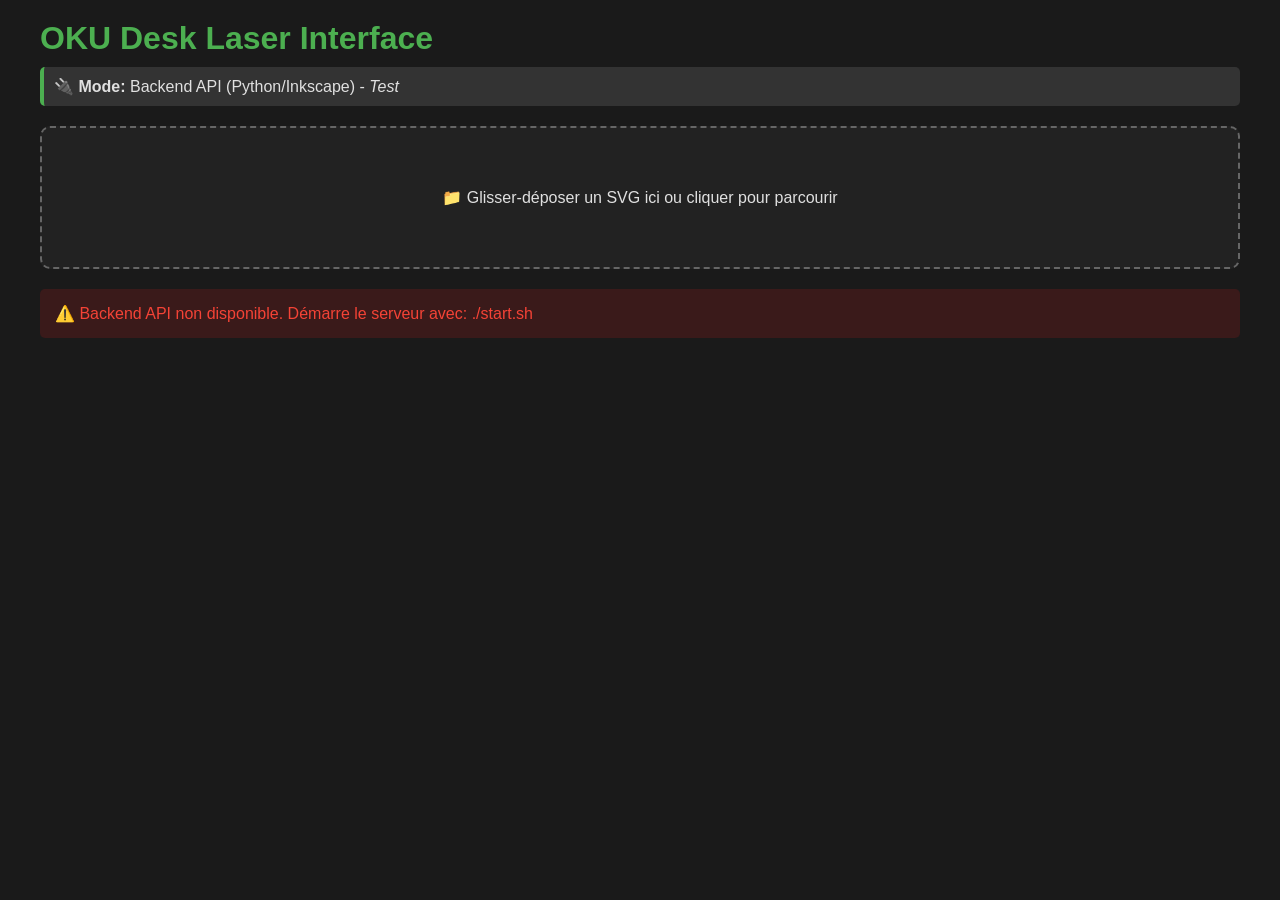
<file: backend-api-test/frontend/index.html>
<!DOCTYPE html>
<html lang="fr">
<head>
    <meta charset="UTF-8">
    <meta name="viewport" content="width=device-width, initial-scale=1.0">
    <title>OKU Desk - Backend API Test</title>
    <style>
        * { margin: 0; padding: 0; box-sizing: border-box; }
        body {
            font-family: -apple-system, BlinkMacSystemFont, 'Segoe UI', sans-serif;
            background: #1a1a1a;
            color: #e0e0e0;
            padding: 20px;
        }
        .container { max-width: 1200px; margin: 0 auto; }
        h1 { margin-bottom: 10px; color: #4CAF50; }
        .mode-indicator {
            background: #333;
            padding: 10px;
            border-radius: 5px;
            margin-bottom: 20px;
            border-left: 4px solid #4CAF50;
        }
        .upload-area {
            border: 2px dashed #666;
            border-radius: 10px;
            padding: 60px;
            text-align: center;
            cursor: pointer;
            transition: all 0.3s;
            background: #222;
        }
        .upload-area:hover { border-color: #4CAF50; background: #2a2a2a; }
        .upload-area.dragover { border-color: #4CAF50; background: #1a3a1a; }
        .controls {
            background: #222;
            padding: 20px;
            border-radius: 10px;
            margin-top: 20px;
        }
        .controls label {
            display: block;
            margin-bottom: 15px;
        }
        .controls input {
            width: 100px;
            padding: 5px;
            margin-left: 10px;
            background: #333;
            color: #e0e0e0;
            border: 1px solid #555;
            border-radius: 3px;
        }
        button {
            background: #4CAF50;
            color: white;
            border: none;
            padding: 12px 24px;
            border-radius: 5px;
            cursor: pointer;
            font-size: 16px;
            margin-top: 10px;
        }
        button:hover { background: #45a049; }
        button:disabled { background: #666; cursor: not-allowed; }
        #status {
            margin-top: 20px;
            padding: 15px;
            border-radius: 5px;
            background: #222;
        }
        #status.success { background: #1a3a1a; color: #4CAF50; }
        #status.error { background: #3a1a1a; color: #f44336; }
        #status.info { background: #1a1a3a; color: #2196F3; }
        #svgPreview {
            max-width: 100%;
            background: white;
            padding: 20px;
            border-radius: 5px;
            margin: 20px 0;
        }
        #svgPreview svg {
            max-width: 100%;
            height: auto;
        }
    </style>
</head>
<body>
    <div class="container">
        <h1>OKU Desk Laser Interface</h1>
        <div class="mode-indicator">
            🔌 <strong>Mode:</strong> Backend API (Python/Inkscape) - <em>Test</em>
        </div>
        
        <div class="upload-area" id="uploadArea">
            <p>📁 Glisser-déposer un SVG ici ou cliquer pour parcourir</p>
            <input type="file" id="fileInput" accept=".svg" style="display: none;">
        </div>
        
        <div id="preview" style="display: none;">
            <h2>Prévisualisation</h2>
            <div id="svgPreview"></div>
            
            <div class="controls">
                <label>
                    Vitesse (mm/min): 
                    <input type="number" id="speed" value="600" min="10" max="6000">
                </label>
                <label>
                    Puissance (%): 
                    <input type="number" id="power" value="80" min="1" max="100">
                </label>
                <label>
                    Passes: 
                    <input type="number" id="passes" value="1" min="1" max="10">
                </label>
                <label>
                    Origine (0,0):
                    <select id="origin" style="margin-left:10px; padding:5px; background:#333; color:#e0e0e0; border:1px solid #555; border-radius:3px;">
                        <option value="bottom-left" selected>Bas-gauche</option>
                        <option value="bottom-right">Bas-droite</option>
                        <option value="top-left">Haut-gauche</option>
                        <option value="top-right">Haut-droite</option>
                        <option value="center">Centre</option>
                    </select>
                </label>
                <button id="generateBtn">🚀 Générer G-code</button>
            </div>
        </div>
        
        <div id="status"></div>
    </div>

    <script>
        // Port par défaut (changé à 5001 pour éviter conflit avec AirPlay sur macOS)
        // Le frontend détectera automatiquement le port utilisé par le backend
        let API_URL = 'http://localhost:5001';
        
        const uploadArea = document.getElementById('uploadArea');
        const fileInput = document.getElementById('fileInput');
        const preview = document.getElementById('preview');
        const svgPreview = document.getElementById('svgPreview');
        const generateBtn = document.getElementById('generateBtn');
        const status = document.getElementById('status');
        
        let currentSVG = null;
        
        // Upload handling
        uploadArea.addEventListener('click', () => fileInput.click());
        
        uploadArea.addEventListener('dragover', (e) => {
            e.preventDefault();
            uploadArea.classList.add('dragover');
        });
        
        uploadArea.addEventListener('dragleave', () => {
            uploadArea.classList.remove('dragover');
        });
        
        uploadArea.addEventListener('drop', (e) => {
            e.preventDefault();
            uploadArea.classList.remove('dragover');
            const file = e.dataTransfer.files[0] || fileInput.files[0];
            if (file && file.name.endsWith('.svg')) {
                loadSVG(file);
            } else {
                showStatus('❌ Veuillez sélectionner un fichier SVG', 'error');
            }
        });
        
        fileInput.addEventListener('change', (e) => {
            if (e.target.files[0]) {
                loadSVG(e.target.files[0]);
            }
        });
        
        async function loadSVG(file) {
            const reader = new FileReader();
            reader.onload = (e) => {
                currentSVG = e.target.result;
                svgPreview.innerHTML = currentSVG;
                preview.style.display = 'block';
                showStatus('✅ SVG chargé', 'success');
            };
            reader.readAsText(file);
        }
        
        generateBtn.addEventListener('click', async () => {
            if (!currentSVG) {
                showStatus('❌ Aucun SVG chargé', 'error');
                return;
            }
            
            showStatus('⏳ Génération en cours...', 'info');
            generateBtn.disabled = true;
            
            try {
                // Validate SVG first
                const validateResponse = await fetch(`${API_URL}/api/validate-svg`, {
                    method: 'POST',
                    headers: { 'Content-Type': 'application/json' },
                    body: JSON.stringify({ svg_content: currentSVG })
                });
                
                const validateData = await validateResponse.json();
                if (!validateData.valid) {
                    showStatus(`❌ SVG invalide: ${validateData.error}`, 'error');
                    generateBtn.disabled = false;
                    return;
                }
                
                // Generate G-code
                const response = await fetch(`${API_URL}/api/generate-vector`, {
                    method: 'POST',
                    headers: { 'Content-Type': 'application/json' },
                    body: JSON.stringify({
                        svg_content: currentSVG,
                        speed: parseInt(document.getElementById('speed').value),
                        power: parseFloat(document.getElementById('power').value),
                        passes: parseInt(document.getElementById('passes').value),
                        origin: document.getElementById('origin').value
                    })
                });
                
                const data = await response.json();
                
                if (response.ok && data.success && data.gcode) {
                    // Download G-code file
                    const blob = new Blob([data.gcode], { type: 'text/plain' });
                    const url = URL.createObjectURL(blob);
                    const a = document.createElement('a');
                    a.href = url;
                    a.download = data.filename || 'output.gco';
                    a.click();
                    URL.revokeObjectURL(url);
                    
                    showStatus(`✅ G-code généré (${data.size} bytes) et téléchargé !`, 'success');
                } else {
                    // Gérer les erreurs spécifiques
                    let errorMsg = data.error || data.details || 'Unknown error';
                    
                    if (response.status === 501 || data.status === 'coming_soon') {
                        // Feature not implemented yet
                        errorMsg = '🚧 Génération G-code pas encore implémentée\n\n';
                        errorMsg += 'Cette fonctionnalité nécessite d\'adapter les scripts Python Inkscape.\n';
                        errorMsg += 'Pour l\'instant, utilise l\'interface web pure (oku-laser-interface/index.html)';
                        showStatus(errorMsg, 'info');
                    } else {
                        showStatus(`❌ Erreur: ${errorMsg}`, 'error');
                    }
                    
                    if (data.note) {
                        console.log('Note:', data.note);
                    }
                    if (data.traceback) {
                        console.error('Traceback:', data.traceback);
                    }
                }
            } catch (error) {
                showStatus(`❌ Erreur de connexion: ${error.message}`, 'error');
                console.error(error);
            } finally {
                generateBtn.disabled = false;
            }
        });
        
        function showStatus(message, type = 'info') {
            status.textContent = message;
            status.className = type;
        }
        
        // Check API health on load (essayer plusieurs ports)
        async function checkHealth() {
            // Vérifier si on est en file:// (problème CORS)
            if (window.location.protocol === 'file:') {
                showStatus('⚠️ Fichier ouvert en file:// - Utilise http://localhost:5001/app ou un serveur HTTP', 'error');
                console.error('CORS Error: Le fichier est ouvert en file://. Utilisez:');
                console.error('  1. http://localhost:5001/app (servi par Flask)');
                console.error('  2. python -m http.server 8080 puis http://localhost:8080/frontend/index.html');
                return;
            }
            
            const ports = [5001, 5002, 5003, 5004, 5005, 5000]; // 5001 par défaut, puis autres
            
            for (const port of ports) {
                try {
                    const testUrl = `http://localhost:${port}/api/health`;
                    const response = await fetch(testUrl, {
                        method: 'GET',
                        mode: 'cors',
                        cache: 'no-cache'
                    });
                    
                    if (!response.ok) continue;
                    
                    const data = await response.json();
                    if (data.status === 'ok') {
                        // Mettre à jour l'URL de l'API si port différent
                        API_URL = `http://localhost:${port}`;
                        if (port !== 5001) {
                            showStatus(`✅ Backend API connecté sur port ${port} (v${data.version})`, 'success');
                        } else {
                            showStatus(`✅ Backend API connecté (v${data.version})`, 'success');
                        }
                        return;
                    }
                } catch (error) {
                    // Erreur réseau - essayer le port suivant
                    console.debug(`Port ${port} non disponible:`, error.message);
                    continue;
                }
            }
            
            showStatus('⚠️ Backend API non disponible. Démarre le serveur avec: ./start.sh', 'error');
            console.error('Aucun backend trouvé sur les ports 5001-5005');
            console.error('Vérifie que le backend est démarré: cd backend-api-test && ./start.sh');
        }
        
        checkHealth();
    </script>
</body>
</html>
</file>
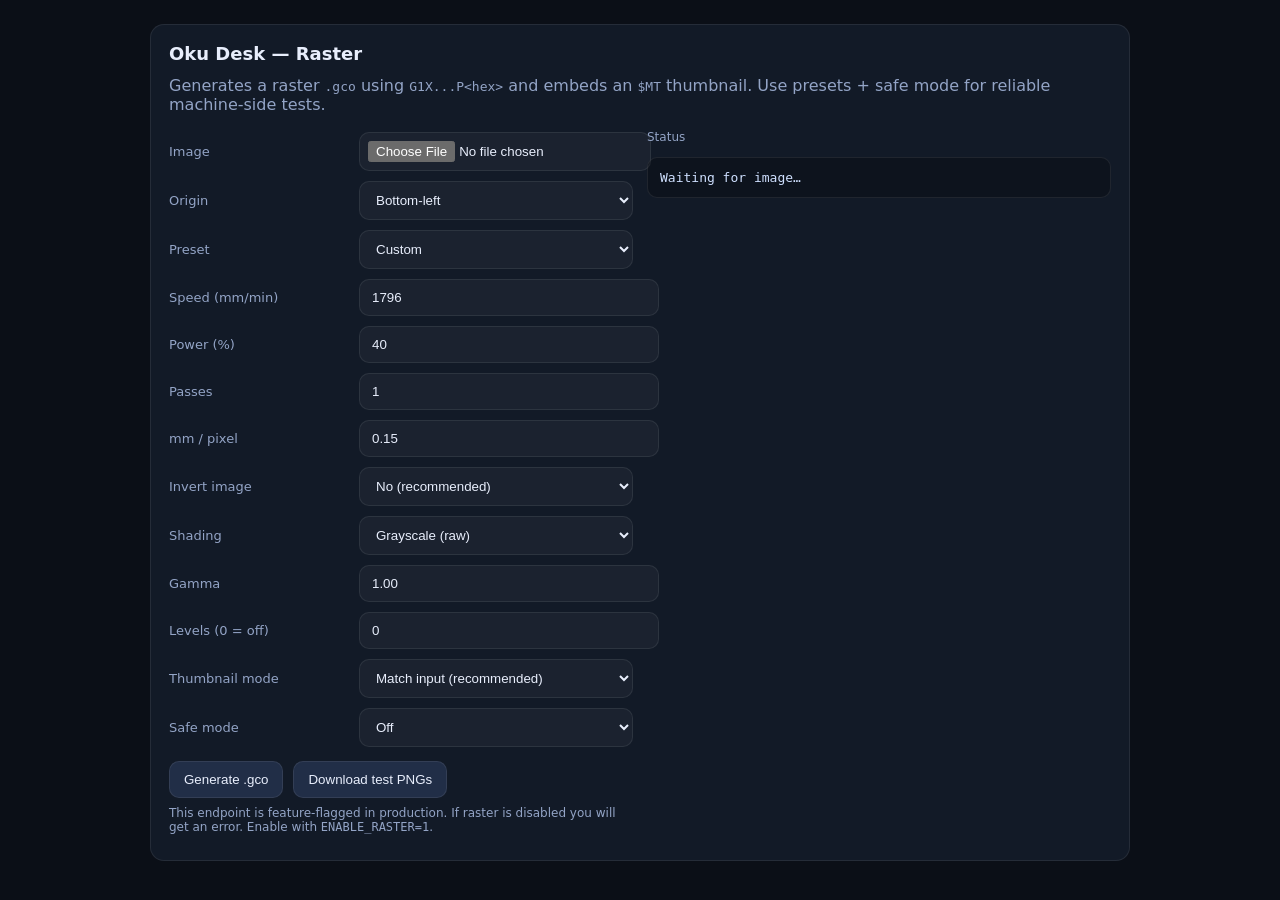
<file: frontend/raster.html>
<!doctype html>
<html lang="en">
  <head>
    <meta charset="utf-8" />
    <meta name="viewport" content="width=device-width,initial-scale=1" />
    <title>Oku Desk Raster</title>
    <style>
      :root {
        color-scheme: dark;
        --bg: #0b0f17;
        --panel: #121a27;
        --text: #e8eefc;
        --muted: #93a4c6;
        --accent: #7aa2ff;
        --border: rgba(255,255,255,.08);
      }
      body { margin: 0; font-family: ui-sans-serif, system-ui, -apple-system, Segoe UI, Roboto, Helvetica, Arial; background: var(--bg); color: var(--text); }
      .wrap { max-width: 980px; margin: 0 auto; padding: 24px; }
      .card { background: var(--panel); border: 1px solid var(--border); border-radius: 14px; padding: 18px; }
      h1 { font-size: 18px; margin: 0 0 12px; }
      p { margin: 8px 0; color: var(--muted); }
      .grid { display: grid; grid-template-columns: 1fr 1fr; gap: 14px; }
      .row { display: grid; grid-template-columns: 180px 1fr; gap: 10px; align-items: center; margin: 10px 0; }
      label { color: var(--muted); font-size: 13px; }
      input, select { width: 100%; padding: 10px 12px; border-radius: 10px; border: 1px solid var(--border); background: rgba(255,255,255,.04); color: var(--text); }
      input[type="file"] { padding: 8px; }
      .actions { display: flex; gap: 10px; margin-top: 14px; flex-wrap: wrap; }
      button { cursor: pointer; border: 1px solid var(--border); background: rgba(122,162,255,.15); color: var(--text); padding: 10px 14px; border-radius: 10px; }
      button:hover { border-color: rgba(122,162,255,.5); }
      pre { white-space: pre-wrap; word-break: break-word; background: rgba(0,0,0,.25); border: 1px solid var(--border); padding: 12px; border-radius: 10px; color: #cfe0ff; }
      .hint { font-size: 12px; color: var(--muted); }
      .divider { height: 1px; background: var(--border); margin: 14px 0; }
      @media (max-width: 860px) { .grid { grid-template-columns: 1fr; } .row { grid-template-columns: 1fr; } }
    </style>
  </head>
  <body>
    <div class="wrap">
      <div class="card">
        <h1>Oku Desk — Raster</h1>
        <p>
          Generates a raster <code>.gco</code> using <code>G1X...P&lt;hex&gt;</code> and embeds an <code>$MT</code> thumbnail.
          Use presets + safe mode for reliable machine-side tests.
        </p>

        <div class="grid">
          <div>
            <div class="row">
              <label>Image</label>
              <input id="file" type="file" accept="image/png,image/jpeg,image/webp,image/gif,image/bmp,image/svg+xml,.svg" />
            </div>

            <div class="row">
              <label>Origin</label>
              <select id="origin">
                <option value="bottom-left">Bottom-left</option>
                <option value="bottom-right">Bottom-right</option>
                <option value="top-left">Top-left</option>
                <option value="top-right">Top-right</option>
                <option value="center">Center</option>
              </select>
            </div>

            <div class="row">
              <label>Preset</label>
              <select id="preset">
                <option value="custom" selected>Custom</option>
                <option value="photo_gray">Photo (grayscale) — like the “cat6” baseline</option>
                <option value="photo_dither">Photo (dither) — safer tones</option>
                <option value="logo_bw">Logo (BW) — crisp</option>
              </select>
            </div>

            <div class="row">
              <label>Speed (mm/min)</label>
              <input id="speed" type="number" min="10" max="8000" value="1796" />
            </div>

            <div class="row">
              <label>Power (%)</label>
              <input id="power" type="number" min="1" max="100" value="40" />
            </div>

            <div class="row">
              <label>Passes</label>
              <input id="passes" type="number" min="1" max="200" value="1" />
            </div>

            <div class="row">
              <label>mm / pixel</label>
              <input id="mpp" type="number" min="0.01" step="0.01" value="0.15" />
            </div>

            <div class="row">
              <label>Invert image</label>
              <select id="invert">
                <option value="false" selected>No (recommended)</option>
                <option value="true">Yes</option>
              </select>
            </div>

            <div class="row">
              <label>Shading</label>
              <select id="shading">
                <option value="grayscale" selected>Grayscale (raw)</option>
                <option value="dither">Dither (simulate tones)</option>
              </select>
            </div>

            <div class="row">
              <label>Gamma</label>
              <input id="gamma" type="number" min="0.2" max="5" step="0.05" value="1.00" />
            </div>

            <div class="row">
              <label>Levels (0 = off)</label>
              <input id="levels" type="number" min="0" max="64" step="1" value="0" />
            </div>

            <div class="row">
              <label>Thumbnail mode</label>
              <select id="thumbMode">
                <option value="match-input" selected>Match input (recommended)</option>
                <option value="match-burn">Match burn-map</option>
              </select>
            </div>

            <div class="row">
              <label>Safe mode</label>
              <select id="safeMode">
                <option value="false" selected>Off</option>
                <option value="true">On (smaller chunks + lower accel)</option>
              </select>
            </div>

            <div class="actions">
              <button id="generate">Generate .gco</button>
              <button id="downloadPatterns">Download test PNGs</button>
            </div>
            <p class="hint">
              This endpoint is feature-flagged in production. If raster is disabled you will get an error. Enable with <code>ENABLE_RASTER=1</code>.
            </p>
          </div>

          <div>
            <p class="hint">Status</p>
            <pre id="status">Waiting for image…</pre>
          </div>
        </div>
      </div>
    </div>

    <!-- Shared with the vector app: SVG physical-size parsing lives in one place. -->
    <script src="svg-parser.js"></script>
    <script>
      const $ = (id) => document.getElementById(id);
      function setStatus(msg) { $("status").textContent = msg; }

      function applyPreset(id) {
        if (!id || id === "custom") return;
        const presets = {
          photo_gray: { speed: 1796, power: 40, mpp: 0.15, invert: false, shading: "grayscale", gamma: 1.0, levels: 0, safe: true },
          photo_dither: { speed: 2000, power: 35, mpp: 0.18, invert: false, shading: "dither", gamma: 0.95, levels: 0, safe: true },
          logo_bw: { speed: 2500, power: 60, mpp: 0.12, invert: false, shading: "dither", gamma: 1.0, levels: 2, safe: false },
        };
        const p = presets[id];
        if (!p) return;
        $("speed").value = String(p.speed);
        $("power").value = String(p.power);
        $("mpp").value = String(p.mpp.toFixed(2));
        $("invert").value = p.invert ? "true" : "false";
        $("shading").value = p.shading;
        $("gamma").value = String(p.gamma.toFixed(2));
        $("levels").value = String(p.levels);
        $("safeMode").value = p.safe ? "true" : "false";
        $("thumbMode").value = "match-input";
      }
      $("preset").addEventListener("change", () => applyPreset($("preset").value));

      function downloadBlob(filename, blob) {
        const a = document.createElement("a");
        a.href = URL.createObjectURL(blob);
        a.download = filename;
        document.body.appendChild(a);
        a.click();
        a.remove();
        setTimeout(() => URL.revokeObjectURL(a.href), 1000);
      }

      async function fileToDataURL(file) {
        return await new Promise((resolve, reject) => {
          const fr = new FileReader();
          fr.onerror = () => reject(fr.error);
          fr.onload = () => resolve(String(fr.result));
          fr.readAsDataURL(file);
        });
      }

      // Guard rails: the bed is 500x285 mm, so 0.01 mm/pixel would ask for a
      // 50000 px wide canvas. Browsers fail at that silently or with an opaque
      // error, so refuse early with a message that names the fix.
      const MAX_SIDE_PX = 8000;
      const MAX_TOTAL_PX = 24000000;

      /**
       * Rasterise an SVG file to a PNG data URL at a given mm/pixel scale.
       *
       * Uses the browser's own SVG renderer, so the result matches what the
       * vector workspace shows and needs no server-side SVG library.
       *
       * Limitation: anything the SVG pulls in from outside itself - linked
       * images, webfonts by URL - will not be present. Text renders with the
       * fonts this machine has.
       *
       * @param {File} file
       * @param {number} mmPerPixel
       * @returns {Promise<{dataUrl: string, widthPx: number, heightPx: number, widthMm: number, heightMm: number}>}
       */
      async function rasterizeSvgFile(file, mmPerPixel) {
        const text = await file.text();
        const doc = new DOMParser().parseFromString(text, "image/svg+xml");
        if (doc.querySelector("parsererror")) {
          throw new Error("This SVG could not be parsed - the file may be malformed.");
        }
        const svg = doc.querySelector("svg");
        if (!svg) throw new Error("No <svg> element found in this file.");

        const dims = new SVGParser().getDimensions(svg);
        if (!(dims.width > 0) || !(dims.height > 0)) {
          throw new Error("This SVG has no usable width/height or viewBox, so its physical size is unknown.");
        }

        const mpp = Number(mmPerPixel) > 0 ? Number(mmPerPixel) : 0.15;
        const widthPx = Math.max(1, Math.round(dims.width / mpp));
        const heightPx = Math.max(1, Math.round(dims.height / mpp));

        if (widthPx > MAX_SIDE_PX || heightPx > MAX_SIDE_PX || widthPx * heightPx > MAX_TOTAL_PX) {
          throw new Error(
            `Rasterising this SVG at ${mpp} mm/pixel needs ${widthPx}x${heightPx} pixels, which is too large. ` +
            `Increase "mm / pixel" (0.1 is a fine engraving resolution).`
          );
        }

        // A viewBox is what lets width/height act as a scale. Without one the
        // user-unit system is fixed at 96dpi and forcing a pixel size would
        // crop or shrink the artwork instead of scaling it.
        if (!svg.getAttribute("viewBox")) {
          const pxPerMm = 96 / 25.4;
          svg.setAttribute("viewBox", `0 0 ${dims.width * pxPerMm} ${dims.height * pxPerMm}`);
        }
        svg.setAttribute("width", String(widthPx));
        svg.setAttribute("height", String(heightPx));
        svg.setAttribute("preserveAspectRatio", "xMidYMid meet");

        const serialized = new XMLSerializer().serializeToString(svg);
        // A blob URL is same-origin, so drawing it does not taint the canvas.
        const url = URL.createObjectURL(new Blob([serialized], { type: "image/svg+xml;charset=utf-8" }));

        try {
          const img = await new Promise((resolve, reject) => {
            const image = new Image();
            image.onload = () => resolve(image);
            image.onerror = () => reject(new Error(
              "The browser could not render this SVG. Files that link to external images " +
              "or use <foreignObject> cannot be rasterised here - export to PNG instead."
            ));
            image.src = url;
          });

          const c = document.createElement("canvas");
          c.width = widthPx;
          c.height = heightPx;
          const ctx = c.getContext("2d");
          // White background: the engine burns dark pixels, so transparent
          // areas must read as "no burn", not as black.
          ctx.fillStyle = "#ffffff";
          ctx.fillRect(0, 0, widthPx, heightPx);
          ctx.drawImage(img, 0, 0, widthPx, heightPx);

          return {
            dataUrl: c.toDataURL("image/png"),
            widthPx, heightPx,
            widthMm: dims.width, heightMm: dims.height,
          };
        } finally {
          URL.revokeObjectURL(url);
        }
      }

      function canvasToBlob(canvas) {
        return new Promise((resolve) => canvas.toBlob(resolve, "image/png"));
      }
      function mkCanvas(w, h) {
        const c = document.createElement("canvas");
        c.width = w; c.height = h;
        const ctx = c.getContext("2d");
        ctx.fillStyle = "#fff";
        ctx.fillRect(0, 0, w, h);
        return { c, ctx };
      }

      async function makeGradientPNG() {
        const W = 900, H = 220;
        const { c, ctx } = mkCanvas(W, H);
        ctx.fillStyle = "#111";
        ctx.font = "20px system-ui, -apple-system, Segoe UI, Roboto, Arial";
        ctx.fillText("OKU raster test: gradient (white → black)", 18, 34);
        const y0 = 60, barH = 90;
        const grad = ctx.createLinearGradient(18, 0, W - 18, 0);
        grad.addColorStop(0, "#ffffff");
        grad.addColorStop(1, "#000000");
        ctx.fillStyle = grad;
        ctx.fillRect(18, y0, W - 36, barH);
        const steps = 16;
        const y1 = y0 + barH + 20;
        const bw = (W - 36) / steps;
        for (let i = 0; i < steps; i++) {
          const v = Math.round((i / (steps - 1)) * 255);
          ctx.fillStyle = `rgb(${v},${v},${v})`;
          ctx.fillRect(18 + i * bw, y1, bw + 1, 50);
        }
        ctx.strokeStyle = "#000";
        ctx.lineWidth = 1;
        ctx.strokeRect(18, y0, W - 36, barH);
        ctx.strokeRect(18, y1, W - 36, 50);
        return await canvasToBlob(c);
      }

      async function makeStepsPNG() {
        const W = 900, H = 260;
        const { c, ctx } = mkCanvas(W, H);
        ctx.fillStyle = "#111";
        ctx.font = "20px system-ui, -apple-system, Segoe UI, Roboto, Arial";
        ctx.fillText("OKU raster test: steps (0 → 100%)", 18, 34);
        const labels = [0, 15, 30, 45, 60, 75, 90, 100];
        const y0 = 60, boxH = 140;
        const bw = (W - 36) / labels.length;
        for (let i = 0; i < labels.length; i++) {
          const pct = labels[i];
          const v = Math.round(255 * (1 - pct / 100));
          ctx.fillStyle = `rgb(${v},${v},${v})`;
          ctx.fillRect(18 + i * bw, y0, bw + 1, boxH);
          ctx.fillStyle = "#111";
          ctx.font = "16px system-ui, -apple-system, Segoe UI, Roboto, Arial";
          ctx.fillText(`${pct}%`, 18 + i * bw + 10, y0 + boxH + 28);
        }
        ctx.strokeStyle = "#000";
        ctx.lineWidth = 1;
        ctx.strokeRect(18, y0, W - 36, boxH);
        return await canvasToBlob(c);
      }

      async function makeLinesPNG() {
        const W = 900, H = 320;
        const { c, ctx } = mkCanvas(W, H);
        ctx.fillStyle = "#111";
        ctx.font = "20px system-ui, -apple-system, Segoe UI, Roboto, Arial";
        ctx.fillText("OKU raster test: fine lines + text", 18, 34);
        const y0 = 70;
        const groups = [
          { spacing: 1, label: "1px spacing" },
          { spacing: 2, label: "2px spacing" },
          { spacing: 3, label: "3px spacing" },
          { spacing: 4, label: "4px spacing" },
        ];
        ctx.strokeStyle = "#000";
        for (let g = 0; g < groups.length; g++) {
          const top = y0 + g * 55;
          ctx.fillStyle = "#111";
          ctx.font = "14px system-ui, -apple-system, Segoe UI, Roboto, Arial";
          ctx.fillText(groups[g].label, 18, top + 14);
          const startX = 160;
          const endX = W - 18;
          for (let x = startX; x < endX; x += groups[g].spacing) {
            ctx.beginPath();
            ctx.moveTo(x + 0.5, top);
            ctx.lineTo(x + 0.5, top + 30);
            ctx.stroke();
          }
          ctx.strokeRect(startX, top, endX - startX, 30);
        }
        ctx.fillStyle = "#000";
        ctx.font = "16px system-ui, -apple-system, Segoe UI, Roboto, Arial";
        ctx.fillText("Text 16px: The quick brown fox 0123456789", 18, 300);
        ctx.font = "12px system-ui, -apple-system, Segoe UI, Roboto, Arial";
        ctx.fillText("Text 12px: The quick brown fox 0123456789", 18, 278);
        ctx.font = "10px system-ui, -apple-system, Segoe UI, Roboto, Arial";
        ctx.fillText("Text 10px: The quick brown fox 0123456789", 18, 258);
        return await canvasToBlob(c);
      }

      $("downloadPatterns").addEventListener("click", async () => {
        try {
          setStatus("Generating test PNGs…");
          const b1 = await makeGradientPNG();
          const b2 = await makeStepsPNG();
          const b3 = await makeLinesPNG();
          downloadBlob("oku_test_gradient.png", b1);
          downloadBlob("oku_test_steps.png", b2);
          downloadBlob("oku_test_lines_text.png", b3);
          setStatus("Downloaded: oku_test_gradient.png, oku_test_steps.png, oku_test_lines_text.png");
        } catch (e) {
          setStatus(`Error generating patterns: ${e?.message || e}`);
        }
      });

      $("generate").addEventListener("click", async () => {
        const f = $("file").files && $("file").files[0];
        if (!f) return setStatus("Pick an image first.");

        const mpp = Number($("mpp").value);

        // An SVG has no pixels of its own, so it is rasterised here, in the
        // browser, at exactly the requested mm/pixel. The server sizes the job
        // from the pixel count, so rasterising at that scale makes the physical
        // size come out right without passing explicit dimensions.
        const isSvg = f.type === "image/svg+xml" || /\.svg$/i.test(f.name || "");
        let dataUrl;
        if (isSvg) {
          setStatus("Rasterising SVG…");
          try {
            const r = await rasterizeSvgFile(f, mpp);
            dataUrl = r.dataUrl;
            setStatus(
              `Rasterised SVG to ${r.widthPx}x${r.heightPx} px ` +
              `(${r.widthMm.toFixed(1)}x${r.heightMm.toFixed(1)} mm at ${mpp} mm/pixel). Encoding…`
            );
          } catch (e) {
            return setStatus(`Error: ${e?.message || e}`);
          }
        } else {
          setStatus("Encoding image…");
          dataUrl = await fileToDataURL(f);
        }

        const payload = {
          image_base64: dataUrl,
          origin: $("origin").value,
          speed: Number($("speed").value),
          power: Number($("power").value),
          passes: Number($("passes").value),
          mm_per_pixel: Number($("mpp").value),
          invert_image: $("invert").value === "true",
          shading: $("shading").value,
          gamma: Number($("gamma").value),
          levels: Number($("levels").value),
          thumbnail_mode: $("thumbMode").value,
          thumbnail_contrast: 1.0,
          safe_mode: $("safeMode").value === "true",
        };

        setStatus("Generating G-code…");
        const res = await fetch("/api/generate-raster", {
          method: "POST",
          headers: { "Content-Type": "application/json" },
          body: JSON.stringify(payload),
        });
        const json = await res.json().catch(() => ({}));
        if (!res.ok || json.success === false) {
          return setStatus(`Error: ${json.details || json.error || res.statusText}`);
        }

        const gcode = json.gcode || "";
        const filename = json.filename || "oku-raster.gco";
        setStatus(`OK. Generated ${gcode.length} chars. Downloading…`);
        downloadBlob(filename, new Blob([gcode], { type: "text/plain" }));
        setStatus("Done. Copy to USB and test on the machine.");
      });
    </script>
  </body>
</html>
</file>
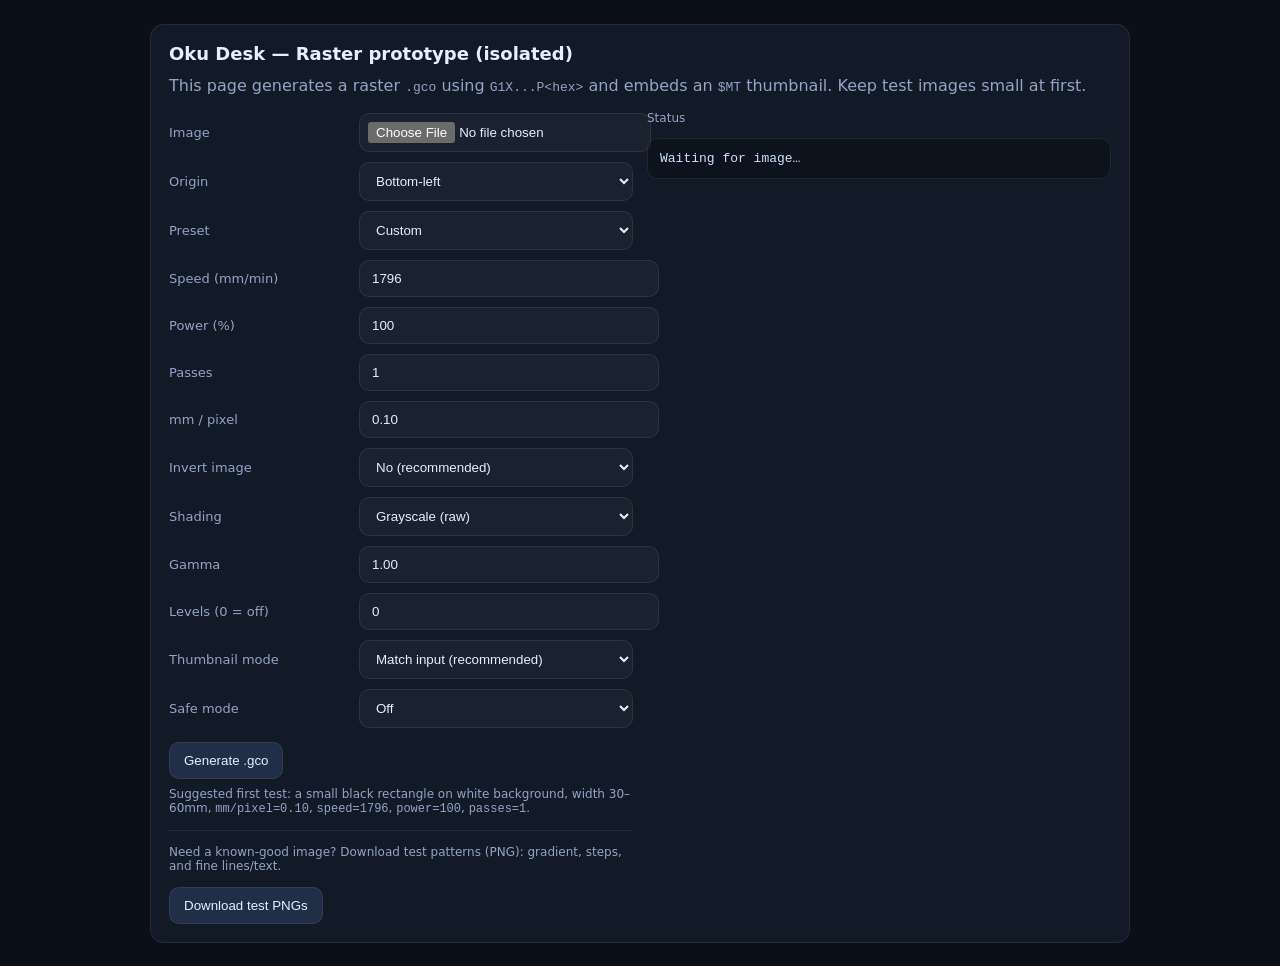
<file: raster-prototype/frontend/raster.html>
<!doctype html>
<html lang="en">
  <head>
    <meta charset="utf-8" />
    <meta name="viewport" content="width=device-width,initial-scale=1" />
    <title>Oku Desk Raster Prototype</title>
    <style>
      :root {
        color-scheme: dark;
        --bg: #0b0f17;
        --panel: #121a27;
        --text: #e8eefc;
        --muted: #93a4c6;
        --accent: #7aa2ff;
        --border: rgba(255,255,255,.08);
      }
      body { margin: 0; font-family: ui-sans-serif, system-ui, -apple-system, Segoe UI, Roboto, Helvetica, Arial; background: var(--bg); color: var(--text); }
      .wrap { max-width: 980px; margin: 0 auto; padding: 24px; }
      .card { background: var(--panel); border: 1px solid var(--border); border-radius: 14px; padding: 18px; }
      h1 { font-size: 18px; margin: 0 0 12px; }
      p { margin: 8px 0; color: var(--muted); }
      .grid { display: grid; grid-template-columns: 1fr 1fr; gap: 14px; }
      .row { display: grid; grid-template-columns: 180px 1fr; gap: 10px; align-items: center; margin: 10px 0; }
      label { color: var(--muted); font-size: 13px; }
      input, select { width: 100%; padding: 10px 12px; border-radius: 10px; border: 1px solid var(--border); background: rgba(255,255,255,.04); color: var(--text); }
      input[type="file"] { padding: 8px; }
      .actions { display: flex; gap: 10px; margin-top: 14px; }
      button { cursor: pointer; border: 1px solid var(--border); background: rgba(122,162,255,.15); color: var(--text); padding: 10px 14px; border-radius: 10px; }
      button:hover { border-color: rgba(122,162,255,.5); }
      pre { white-space: pre-wrap; word-break: break-word; background: rgba(0,0,0,.25); border: 1px solid var(--border); padding: 12px; border-radius: 10px; color: #cfe0ff; }
      .hint { font-size: 12px; color: var(--muted); }
      .divider { height: 1px; background: var(--border); margin: 14px 0; }
      @media (max-width: 860px) { .grid { grid-template-columns: 1fr; } .row { grid-template-columns: 1fr; } }
    </style>
  </head>
  <body>
    <div class="wrap">
      <div class="card">
        <h1>Oku Desk — Raster prototype (isolated)</h1>
        <p>
          This page generates a raster <code>.gco</code> using <code>G1X...P&lt;hex&gt;</code> and embeds an <code>$MT</code> thumbnail.
          Keep test images small at first.
        </p>

        <div class="grid">
          <div>
            <div class="row">
              <label>Image</label>
              <input id="file" type="file" accept="image/*" />
            </div>

            <div class="row">
              <label>Origin</label>
              <select id="origin">
                <option value="bottom-left">Bottom-left</option>
                <option value="bottom-right">Bottom-right</option>
                <option value="top-left">Top-left</option>
                <option value="top-right">Top-right</option>
                <option value="center">Center</option>
              </select>
            </div>

            <div class="row">
              <label>Preset</label>
              <select id="preset">
                <option value="custom" selected>Custom</option>
                <option value="photo_gray">Photo (grayscale) — like your cat</option>
                <option value="photo_dither">Photo (dither) — safer tones</option>
                <option value="logo_bw">Logo (BW) — crisp</option>
              </select>
            </div>

            <div class="row">
              <label>Speed (mm/min)</label>
              <input id="speed" type="number" min="10" max="8000" value="1796" />
            </div>

            <div class="row">
              <label>Power (%)</label>
              <input id="power" type="number" min="1" max="100" value="100" />
            </div>

            <div class="row">
              <label>Passes</label>
              <input id="passes" type="number" min="1" max="200" value="1" />
            </div>

            <div class="row">
              <label>mm / pixel</label>
              <input id="mpp" type="number" min="0.01" step="0.01" value="0.10" />
            </div>

            <div class="row">
              <label>Invert image</label>
              <select id="invert">
                <option value="false" selected>No (recommended)</option>
                <option value="true">Yes</option>
              </select>
            </div>

            <div class="row">
              <label>Shading</label>
              <select id="shading">
                <option value="grayscale" selected>Grayscale (raw)</option>
                <option value="dither">Dither (simulate tones)</option>
              </select>
            </div>

            <div class="row">
              <label>Gamma</label>
              <input id="gamma" type="number" min="0.2" max="5" step="0.05" value="1.00" />
            </div>

            <div class="row">
              <label>Levels (0 = off)</label>
              <input id="levels" type="number" min="0" max="64" step="1" value="0" />
            </div>

            <div class="row">
              <label>Thumbnail mode</label>
              <select id="thumbMode">
                <option value="match-input" selected>Match input (recommended)</option>
                <option value="match-burn">Match burn-map</option>
              </select>
            </div>

            <div class="row">
              <label>Safe mode</label>
              <select id="safeMode">
                <option value="false" selected>Off</option>
                <option value="true">On (smaller chunks + lower accel)</option>
              </select>
            </div>

            <div class="actions">
              <button id="generate">Generate .gco</button>
            </div>
            <p class="hint">
              Suggested first test: a small black rectangle on white background, width 30–60mm, <code>mm/pixel=0.10</code>, <code>speed=1796</code>, <code>power=100</code>, <code>passes=1</code>.
            </p>

            <div class="divider"></div>
            <p class="hint">
              Need a known-good image? Download test patterns (PNG): gradient, steps, and fine lines/text.
            </p>
            <div class="actions">
              <button id="downloadPatterns">Download test PNGs</button>
            </div>
          </div>

          <div>
            <p class="hint">Status</p>
            <pre id="status">Waiting for image…</pre>
          </div>
        </div>
      </div>
    </div>

    <script>
      const $ = (id) => document.getElementById(id);
      function setStatus(msg) { $("status").textContent = msg; }

      function applyPreset(id) {
        if (!id || id === "custom") return;
        // Baselines tuned for OKU and stability, based on your successful grayscale cat run.
        const presets = {
          photo_gray: { speed: 1796, power: 40, mpp: 0.15, invert: false, shading: "grayscale", gamma: 1.0, levels: 0, safe: false },
          photo_dither: { speed: 2000, power: 35, mpp: 0.18, invert: false, shading: "dither", gamma: 0.95, levels: 0, safe: true },
          logo_bw: { speed: 2500, power: 60, mpp: 0.12, invert: false, shading: "dither", gamma: 1.0, levels: 2, safe: false },
        };
        const p = presets[id];
        if (!p) return;
        $("speed").value = String(p.speed);
        $("power").value = String(p.power);
        $("mpp").value = String(p.mpp.toFixed(2));
        $("invert").value = p.invert ? "true" : "false";
        $("shading").value = p.shading;
        $("gamma").value = String(p.gamma.toFixed(2));
        $("levels").value = String(p.levels);
        $("safeMode").value = p.safe ? "true" : "false";
        $("thumbMode").value = "match-input";
      }

      $("preset").addEventListener("change", () => applyPreset($("preset").value));

      function downloadBlob(filename, blob) {
        const a = document.createElement("a");
        a.href = URL.createObjectURL(blob);
        a.download = filename;
        document.body.appendChild(a);
        a.click();
        a.remove();
        setTimeout(() => URL.revokeObjectURL(a.href), 1000);
      }

      function canvasToBlob(canvas) {
        return new Promise((resolve) => canvas.toBlob(resolve, "image/png"));
      }

      function mkCanvas(w, h) {
        const c = document.createElement("canvas");
        c.width = w; c.height = h;
        const ctx = c.getContext("2d");
        ctx.fillStyle = "#fff";
        ctx.fillRect(0, 0, w, h);
        return { c, ctx };
      }

      async function makeGradientPNG() {
        const W = 900, H = 220;
        const { c, ctx } = mkCanvas(W, H);
        ctx.fillStyle = "#111";
        ctx.font = "20px system-ui, -apple-system, Segoe UI, Roboto, Arial";
        ctx.fillText("OKU raster test: gradient (white → black)", 18, 34);

        const y0 = 60, barH = 90;
        const grad = ctx.createLinearGradient(18, 0, W - 18, 0);
        grad.addColorStop(0, "#ffffff");
        grad.addColorStop(1, "#000000");
        ctx.fillStyle = grad;
        ctx.fillRect(18, y0, W - 36, barH);

        // 16-step band below
        const steps = 16;
        const y1 = y0 + barH + 20;
        const bw = (W - 36) / steps;
        for (let i = 0; i < steps; i++) {
          const v = Math.round((i / (steps - 1)) * 255);
          ctx.fillStyle = `rgb(${v},${v},${v})`;
          ctx.fillRect(18 + i * bw, y1, bw + 1, 50);
        }
        ctx.strokeStyle = "#000";
        ctx.lineWidth = 1;
        ctx.strokeRect(18, y0, W - 36, barH);
        ctx.strokeRect(18, y1, W - 36, 50);
        return await canvasToBlob(c);
      }

      async function makeStepsPNG() {
        const W = 900, H = 260;
        const { c, ctx } = mkCanvas(W, H);
        ctx.fillStyle = "#111";
        ctx.font = "20px system-ui, -apple-system, Segoe UI, Roboto, Arial";
        ctx.fillText("OKU raster test: steps (0 → 100%)", 18, 34);

        const labels = [0, 15, 30, 45, 60, 75, 90, 100];
        const y0 = 60, boxH = 140;
        const bw = (W - 36) / labels.length;
        for (let i = 0; i < labels.length; i++) {
          const pct = labels[i];
          const v = Math.round(255 * (1 - pct / 100));
          ctx.fillStyle = `rgb(${v},${v},${v})`;
          ctx.fillRect(18 + i * bw, y0, bw + 1, boxH);
          ctx.fillStyle = "#111";
          ctx.font = "16px system-ui, -apple-system, Segoe UI, Roboto, Arial";
          ctx.fillText(`${pct}%`, 18 + i * bw + 10, y0 + boxH + 28);
        }
        ctx.strokeStyle = "#000";
        ctx.lineWidth = 1;
        ctx.strokeRect(18, y0, W - 36, boxH);
        return await canvasToBlob(c);
      }

      async function makeLinesPNG() {
        const W = 900, H = 320;
        const { c, ctx } = mkCanvas(W, H);
        ctx.fillStyle = "#111";
        ctx.font = "20px system-ui, -apple-system, Segoe UI, Roboto, Arial";
        ctx.fillText("OKU raster test: fine lines + text", 18, 34);

        // line groups
        const y0 = 70;
        const groups = [
          { spacing: 1, label: "1px spacing" },
          { spacing: 2, label: "2px spacing" },
          { spacing: 3, label: "3px spacing" },
          { spacing: 4, label: "4px spacing" },
        ];
        ctx.strokeStyle = "#000";
        for (let g = 0; g < groups.length; g++) {
          const top = y0 + g * 55;
          ctx.fillStyle = "#111";
          ctx.font = "14px system-ui, -apple-system, Segoe UI, Roboto, Arial";
          ctx.fillText(groups[g].label, 18, top + 14);
          const startX = 160;
          const endX = W - 18;
          for (let x = startX; x < endX; x += groups[g].spacing) {
            ctx.beginPath();
            ctx.moveTo(x + 0.5, top);
            ctx.lineTo(x + 0.5, top + 30);
            ctx.stroke();
          }
          ctx.strokeRect(startX, top, endX - startX, 30);
        }

        // text sizes
        ctx.fillStyle = "#000";
        ctx.font = "16px system-ui, -apple-system, Segoe UI, Roboto, Arial";
        ctx.fillText("Text 16px: The quick brown fox 0123456789", 18, 300);
        ctx.font = "12px system-ui, -apple-system, Segoe UI, Roboto, Arial";
        ctx.fillText("Text 12px: The quick brown fox 0123456789", 18, 278);
        ctx.font = "10px system-ui, -apple-system, Segoe UI, Roboto, Arial";
        ctx.fillText("Text 10px: The quick brown fox 0123456789", 18, 258);
        return await canvasToBlob(c);
      }

      async function fileToDataURL(file) {
        return await new Promise((resolve, reject) => {
          const fr = new FileReader();
          fr.onerror = () => reject(fr.error);
          fr.onload = () => resolve(String(fr.result));
          fr.readAsDataURL(file);
        });
      }

      $("generate").addEventListener("click", async () => {
        const f = $("file").files && $("file").files[0];
        if (!f) return setStatus("Pick an image first.");

        setStatus("Encoding image…");
        const dataUrl = await fileToDataURL(f);

        const payload = {
          image_base64: dataUrl,
          origin: $("origin").value,
          speed: Number($("speed").value),
          power: Number($("power").value),
          passes: Number($("passes").value),
          mm_per_pixel: Number($("mpp").value),
          invert_image: $("invert").value === "true",
          shading: $("shading").value,
          gamma: Number($("gamma").value),
          levels: Number($("levels").value),
          thumbnail_mode: $("thumbMode").value,
          thumbnail_contrast: 1.0,
          safe_mode: $("safeMode").value === "true",
        };

        setStatus("Generating G-code…");
        const res = await fetch("/api/generate-raster", {
          method: "POST",
          headers: { "Content-Type": "application/json" },
          body: JSON.stringify(payload),
        });
        const json = await res.json();
        if (!res.ok) {
          return setStatus(`Error: ${json.error || res.statusText}`);
        }

        const gcode = json.gcode || "";
        setStatus(`OK. Generated ${gcode.length} chars. Downloading…`);

        const blob = new Blob([gcode], { type: "text/plain" });
        downloadBlob("raster_prototype.gco", blob);
        setStatus("Done. Copy to USB and test on the machine.");
      });

      $("downloadPatterns").addEventListener("click", async () => {
        try {
          setStatus("Generating test PNGs…");
          const b1 = await makeGradientPNG();
          const b2 = await makeStepsPNG();
          const b3 = await makeLinesPNG();
          downloadBlob("oku_test_gradient.png", b1);
          downloadBlob("oku_test_steps.png", b2);
          downloadBlob("oku_test_lines_text.png", b3);
          setStatus("Downloaded: oku_test_gradient.png, oku_test_steps.png, oku_test_lines_text.png");
        } catch (e) {
          setStatus(`Error generating patterns: ${e?.message || e}`);
        }
      });
    </script>
  </body>
</html>
</file>
